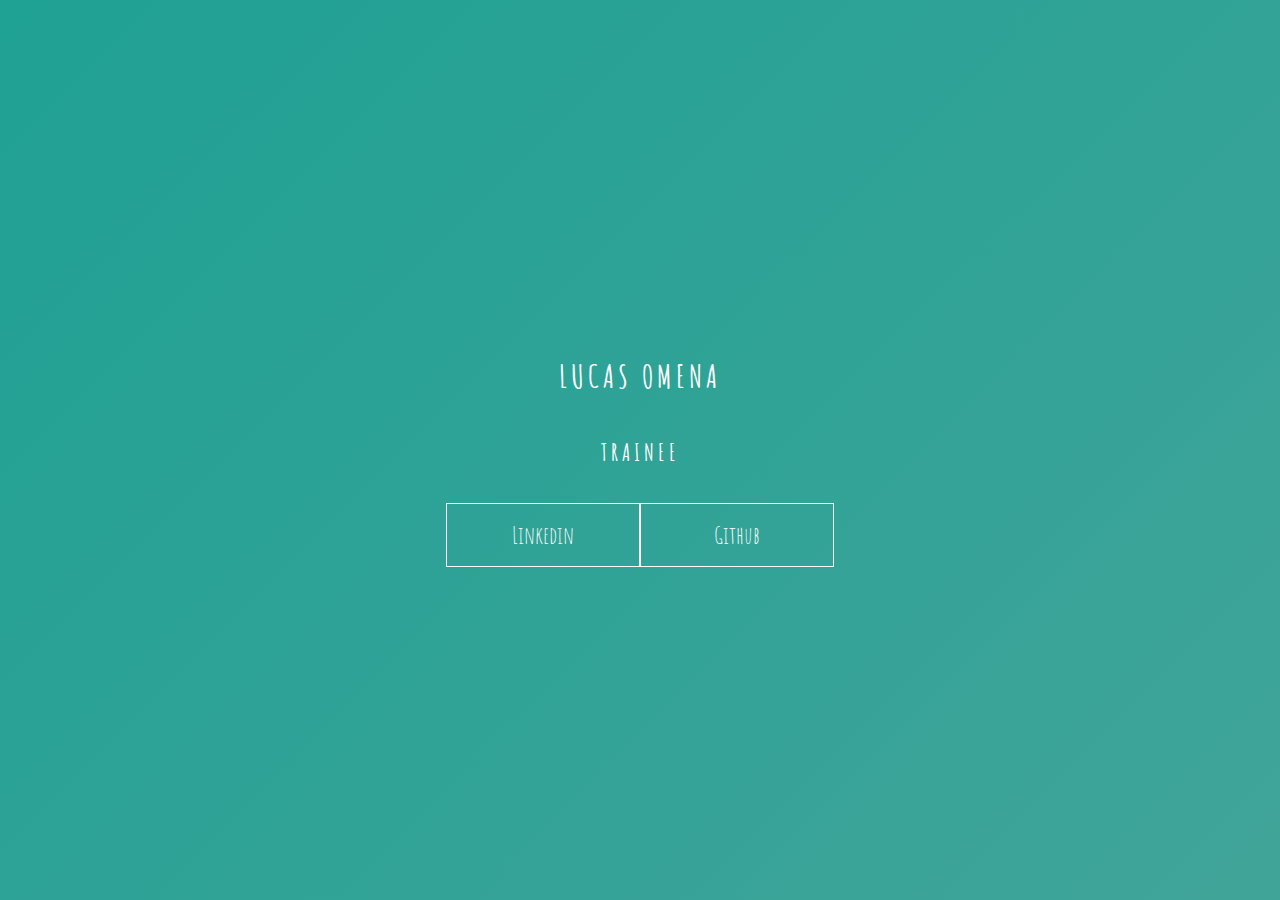
<file: keyframes_1/index.html>
<!DOCTYPE html>
<html lang="en">
<head>
    <meta charset="UTF-8">
    <meta name="viewport" content="width=device-width, initial-scale=1.0">
    <link rel="stylesheet" href="style.css">
    <title>Document</title>
</head>
<body>
    <div class="wrapper">
        <h1>Lucas Omena</h1>
        <h2>Trainee</h2>
        <div class="social-media">
            <a href="#">Linkedin</a>
            <a href="#">Github</a>
        </div>
    </div>
</body>
</html>
</file>
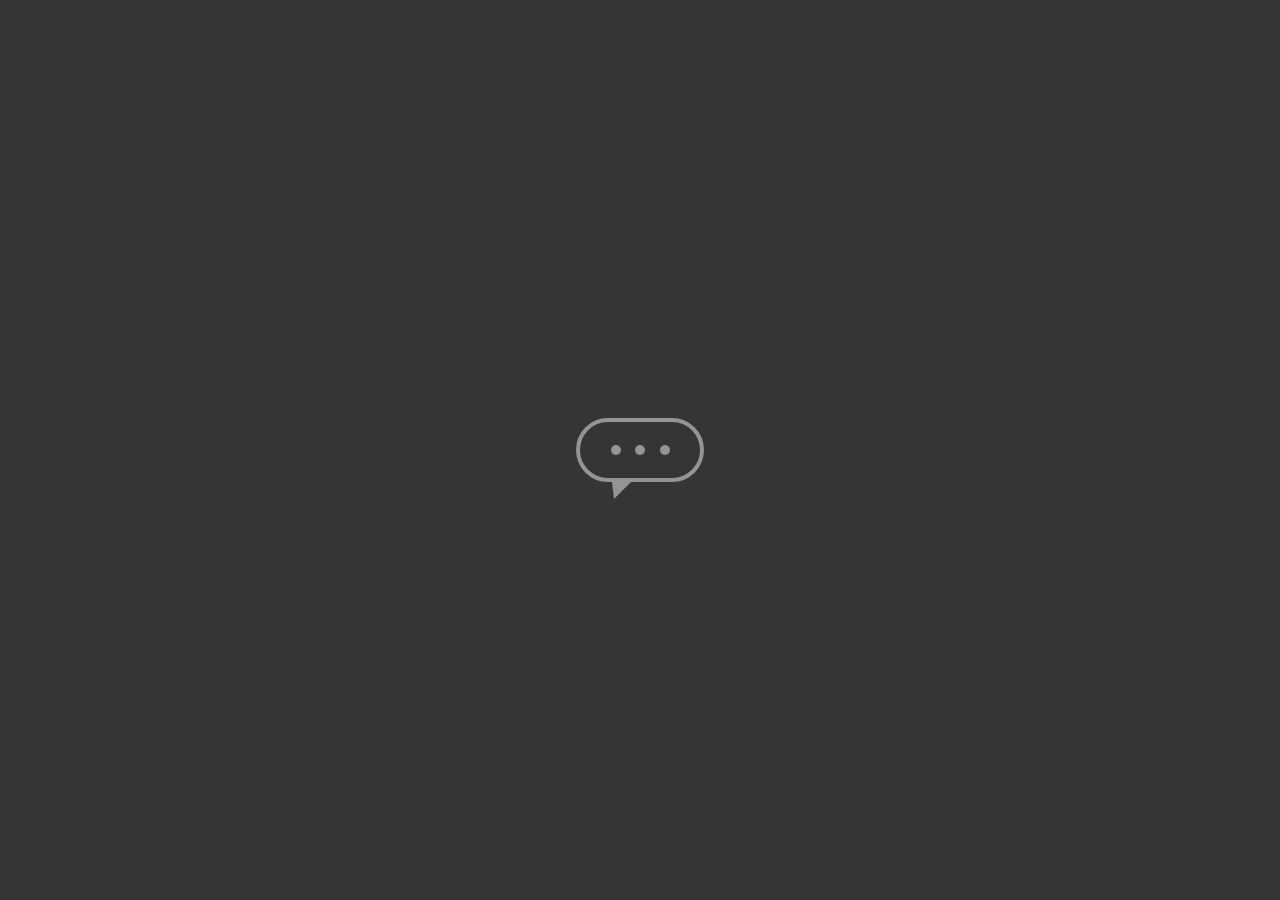
<file: keyframes_2/index.html>
<!DOCTYPE html>
<html lang="en">
<head>
    <meta charset="UTF-8">
    <meta name="viewport" content="width=device-width, initial-scale=1.0">
    <link rel="stylesheet" href="style.css">
    <title>Document</title>
</head>
<body>
    <main class="wrapper">
        <div class="chatbot">
            <div class="chatbot_loading"></div>
            <div class="chatbot_loading"></div>
            <div class="chatbot_loading"></div>
        </div>
    </main>
</body>
</html>
</file>
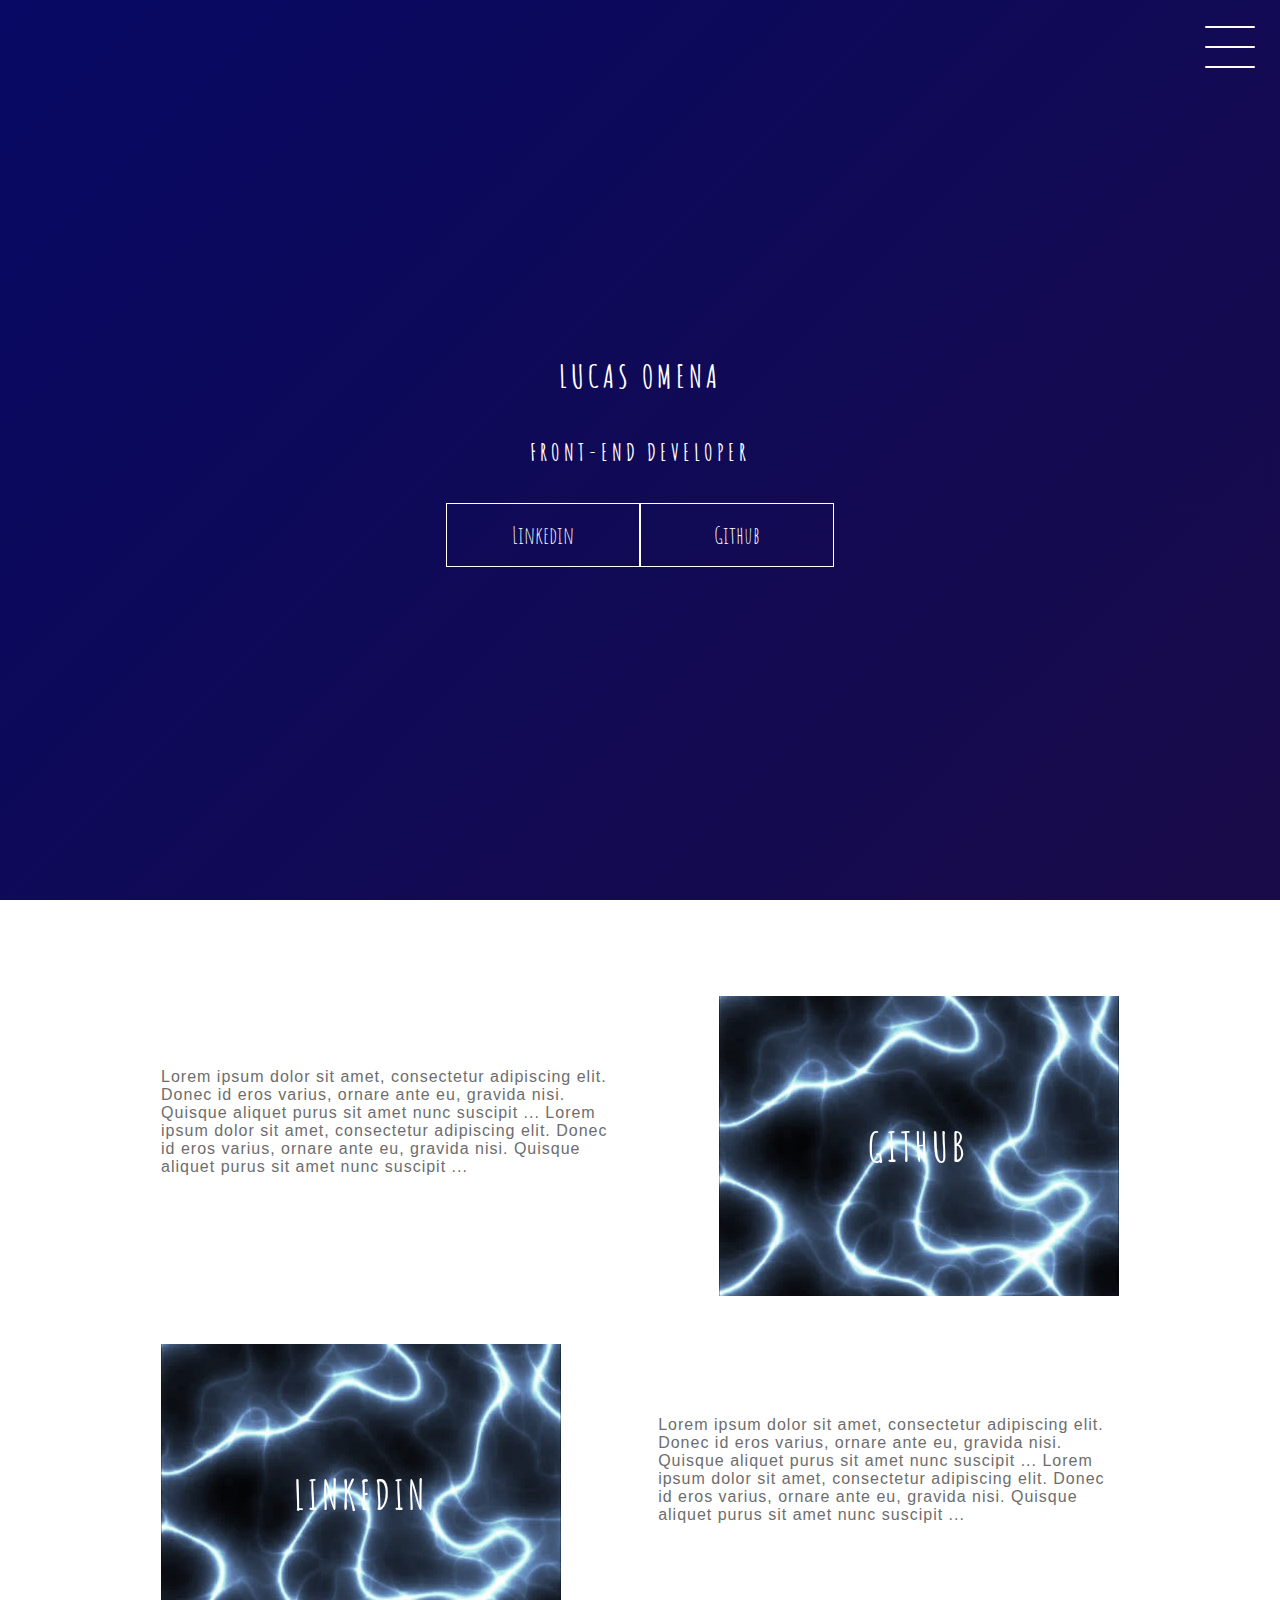
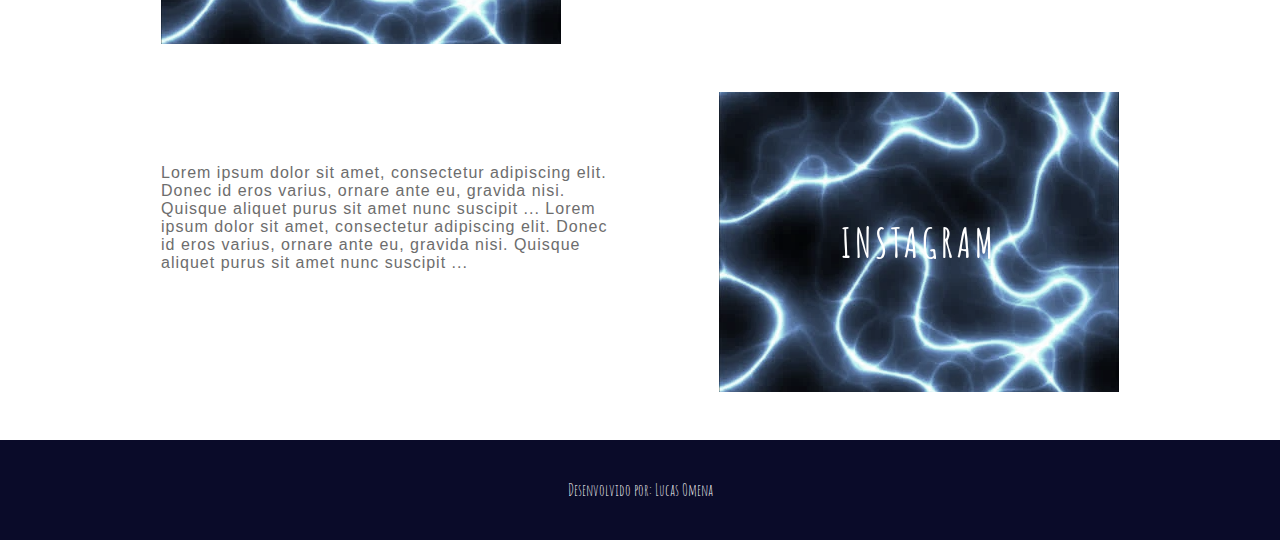
<file: projeto_final/index.html>
<!DOCTYPE html>
<html lang="en">
<head>
    <meta charset="UTF-8">
    <meta name="viewport" content="width=device-width, initial-scale=1.0">
    <link rel="stylesheet" href="style.css">
    <title>Lucas Omena</title>
</head>
<body>
    <header class="header-wrapper">
        <div class="header">
            <div class="checkbox-container">
                <div class="checkbox-wrapper">
                    <input type="checkbox" id="toggle">
                    <label class="checkbox" for="toggle">
                        <div class="trace"></div>
                        <div class="trace"></div>
                        <div class="trace"></div>
                    </label>
                    <div class="menu"></div>
                    <nav class="menu-items">
                        <ul>
                            <li>
                                <a href="#">Home</a>
                            </li>
                            <li>
                                <a href="#">Sobre</a>
                            </li>
                            <li>
                                <a href="#">Projetos</a>
                            </li>
                        </ul>
                    </nav>
                </div>
            </div>
        </div>
        <h1> Lucas Omena</h1>
        <h2>Front-end Developer</h2>
        <div class="social-media">
            <a href="https://www.linkedin.com/in/lucasomena" target="_blank">Linkedin</a>
            <a href="https://github.com/Lucaomena/" target="_blank">Github</a>
        </div>
    </header>
    <main class="container">
        <div class="card-container">
            <div class="card-text">
                Lorem ipsum dolor sit amet, consectetur adipiscing elit. Donec id eros varius, ornare ante eu, gravida nisi. Quisque aliquet purus sit amet nunc suscipit ...
                Lorem ipsum dolor sit amet, consectetur adipiscing elit. Donec id eros varius, ornare ante eu, gravida nisi. Quisque aliquet purus sit amet nunc suscipit ...
            </div>
            <div class="card">
                <div class="card-wrapper">
                    <h2>Github</h2>
                    <p>Veja meus projetos</p>
                </div>
            </div>
        </div>
            <div class="card-container">        
                <div class="card">
                    <div class="card-wrapper">
                        <h2>Linkedin</h2>
                        <p>Acompanhe minha carreira</p>
                    </div>
                    </div>
                    <div class="card-text">
                        Lorem ipsum dolor sit amet, consectetur adipiscing elit. Donec id eros varius, ornare ante eu, gravida nisi. Quisque aliquet purus sit amet nunc suscipit ...
                        Lorem ipsum dolor sit amet, consectetur adipiscing elit. Donec id eros varius, ornare ante eu, gravida nisi. Quisque aliquet purus sit amet nunc suscipit ...
                    </div>
                </div>
                  <div class="card-container">
            <div class="card-text">
                Lorem ipsum dolor sit amet, consectetur adipiscing elit. Donec id eros varius, ornare ante eu, gravida nisi. Quisque aliquet purus sit amet nunc suscipit ...
                Lorem ipsum dolor sit amet, consectetur adipiscing elit. Donec id eros varius, ornare ante eu, gravida nisi. Quisque aliquet purus sit amet nunc suscipit ...
            </div>
            <div class="card">
                <div class="card-wrapper">
                    <h2>Instagram</h2>
                    <p>Ou mais do meu dia-a-dia ;)</p>
                </div>
            </div>
        </div>
    </main>
    <footer class="footer">
        <p>Desenvolvido por: Lucas Omena</p>
    </footer>
</body>
</html>
</file>
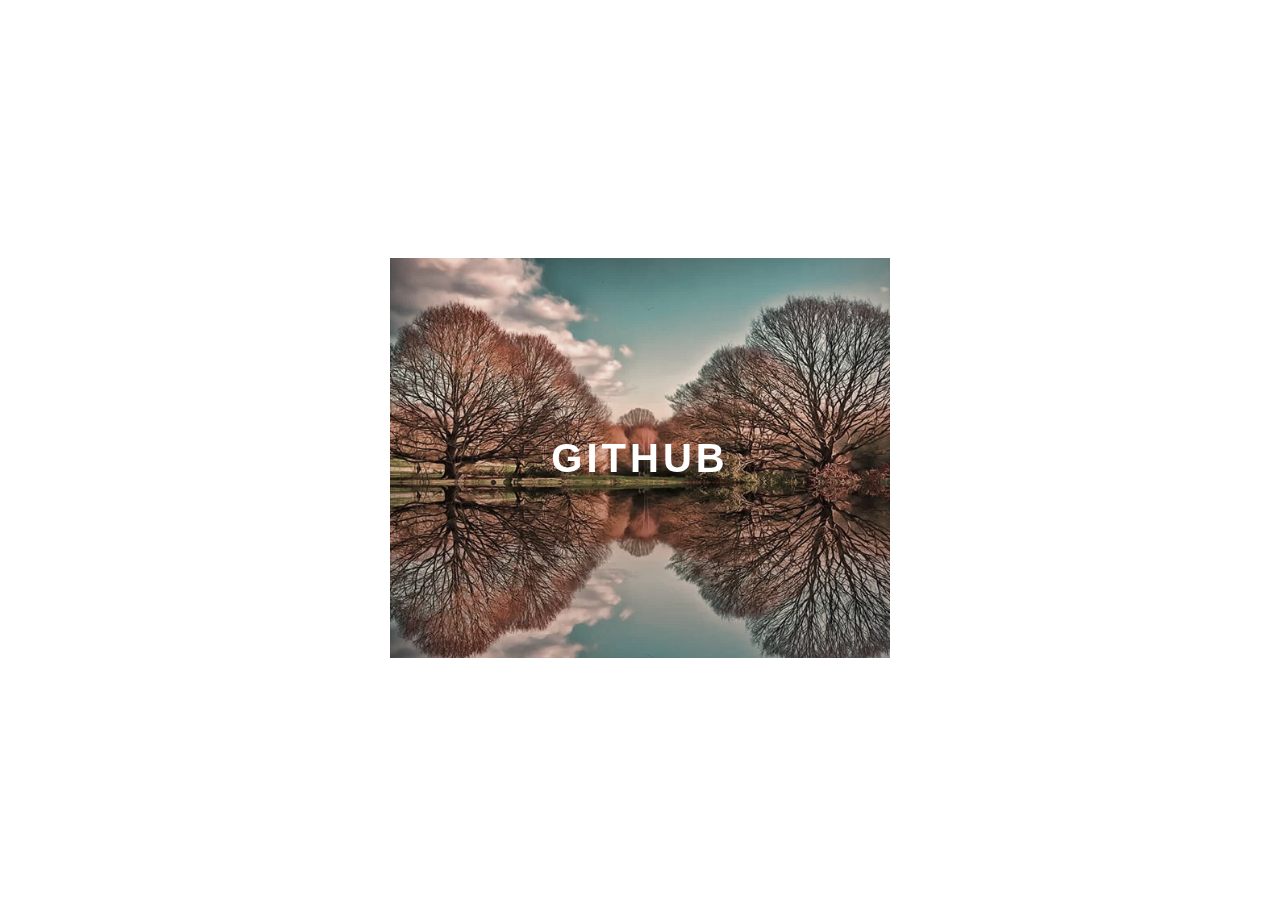
<file: TRANSITIONS_1/index.html>
<!DOCTYPE html>
<html lang="en">
<head>
    <meta charset="UTF-8">
    <meta name="viewport" content="width=device-width, initial-scale=1.0">
    <link rel="stylesheet" href="style.css">
    <title>Document</title>
</head>
<body>
    <div class="container">
        <div class="card">
            <div class="card-wrapper"> 
                <h2>Github</h2>
                <p>Veja meus projetos!</p>
            </div>
        </div>
    </div>
</body>
</html>
</file>
<file: keyframes_1/style.css>
@import url('https://fonts.googleapis.com/css2?family=Amatic+SC&display=swap');

body {
    margin: 0;
    padding: 0;
    color: #ffffff;
    font-family: 'amatic sc', sans-serif;
}

.wrapper {
    height: 100vh;
    width: 100vw;
    background: linear-gradient(-45deg, #5e0878, #085078, #4ca59b, #1fa194);
    background-size: 400% 400%;
    display: flex;
    flex-direction: column;
    justify-content: center;
    align-items: center;
    animation: backgroundTransition 8s ease-in-out infinite;
}

h1 {
    text-transform: uppercase;
    letter-spacing: 4px;
}

h2 {
    text-transform: uppercase;
    letter-spacing: 4px;   
}

.social-media {
    margin-top: 1rem;
    display: flex;
}

a {
    text-decoration: none;
    color: #ffffff;
    font-size: 24px;
    padding: 1rem 4rem;
    border:  1px solid #ffffff;
    min-width: 4rem;
    display: flex;
    justify-content: center;
    align-items: center;
    transition: .5s cubic-bezier(0.55, 0.25, 0.675, 0.97);
}

a:hover {
    color: #085078;
    background-color: #ffffff;
}

@keyframes backgroundTransition {
    0% {
        background-position: 0% 80%;
    }
    50% {
        background-position: 80% 100%;
    }
    100% {
        background-position: 0% 90%;
    }
}
</file>
<file: keyframes_2/style.css>
body {
    margin: 0;
    padding: 0;
    font-family: sans-serif;
}

.wrapper {
    height: 100vh;
    width: 100vw;
    background-color: rgb(53, 53, 53);
    display: flex;
    justify-content: center;
    align-items: center;
}

.chatbot {
    height: 4rem;
    width: 8rem;
    border-radius: 36px;
    border: 4px solid #949494;
    padding: 0 1rem;
    box-sizing: border-box;
    display: flex;
    justify-content: space-evenly;
    align-items: center;
    position: relative;
    transform: translateY(0);
    animation: chatTranslate 2s ease-in-out infinite;
}

.chatbot::before {
    content: '';
    width: 0;
    height: 0;
    position: absolute;
    bottom: -1.3rem;
    left: 2rem;
    border-left: 2px solid transparent;
    border-right: 17px solid transparent;
    border-top: 17px solid #949494;
}

.chatbot_loading {
    height: 10px;
    width: 10px;
    border-radius: 50%;
    background-color: #949494;
    transform: scale(1);
}

.chatbot_loading:nth-child(1){
    animation: pulse 1.5s ease-in-out infinite;
}

.chatbot_loading:nth-child(2){
    animation: pulse 1.5s ease-in-out infinite;
    animation-delay: 0.2s;
}

.chatbot_loading:nth-child(3){
    animation: pulse 1.5s ease-in-out infinite;
    animation-delay: 0.4s;
}

@keyframes pulse {
    0% {
        transform: scale(1);
    }
    50% {
        transform: scale(1.5);
    }
    100%{
        transform: scale(1);
    }
}
    
@keyframes chatTranslate {
    0% {
        transform: translateY(0);
    }
    50% {
        transform: translateY(15px) ;
    }
    100%{
        transform: translateY(0);
    }
}
</file>
<file: projeto_final/style.css>
@import url('https://fonts.googleapis.com/css2?family=Amatic+SC&display=swap');

body {
    padding: 0;
    margin: 0;
    color: #ffffff;
    font-family: 'amatic sc', sans-serif;
}

/* HEADER */

.header-wrapper {
    height: 100vh;
    width: 100%;
    background: linear-gradient(-45deg, #050404, #0a0b29, #1f0b3f, #070964);
    background-size: 400% 400%;
    display: flex;
    flex-direction: column;
    align-items: center;
    justify-content: center;
    position: relative;
    animation: backgroundTransition 8s ease-in-out infinite;
}

h1 {
    text-transform: uppercase;
    letter-spacing: 4px;
}

h2{
    text-transform: uppercase;
    letter-spacing: 4px;
}

.social-media {
    margin-top: 1rem;
    display: flex;
}

.social-media a{
    text-decoration: none;
    color: #ffffff;
    font-size: 24px;
    padding: 1rem 4rem;
    border: 1px solid #ffffff;
    min-width: 4rem;
    display: flex;
    justify-content: center;
    align-items: center;
    transition: .5s cubic-bezier(0.55, 0.025, 0.675, 0.97);
}

a:hover {
    color: #0a0b29;
    background-color: #ffffff;
}

@keyframes backgroundTransition {
    0% {
        background-position: 0% 80%;
    }
    50% {
        background-position: 80% 100%;
    }
    100% {
        background-position: 0% 90%;
    }
}

/*MENU HAMBURGUER*/

.checkbox-container{
    display: flex;
    justify-content: center;
    align-items: center;
}

.checkbox {
    height: 100px;
    width: 100px;
    position: absolute;
    top: 0;
    right: 0;
    display: flex;
    justify-content: center;
    cursor: pointer;
    z-index: 9999;
    transition: 400ms ease-in-out 0s;
}

.checkbox .trace{
    width: 50px;
    height: 2px;
    background-color: #ffffff;
    position: absolute;
    border-radius: 4px;
    transition: 0.5s ease-in-out;
}

.checkbox .trace:nth-child(1) {
    top: 26px;
    transform: rotate(0);
}

.checkbox .trace:nth-child(2) {
    top: 46px;
    transform: rotate(0);
}

.checkbox .trace:nth-child(3) {
    top: 66px;
    transform: rotate(0);
}

#toggle {
    display: none;
}

/* MENU*/

.menu {
    position: absolute;
    top: 28px;
    right: 30px;
    background: transparent;
    height: 40px;
    width: 40px;
    border-radius: 50%;
    box-shadow: 0px 0px 0px 0px #ffffff;
    z-index: -1;
    transition: 400ms ease-in-out 0s;
}

.menu-items {
    position: fixed;
    top:0;
    left: 0;
    width: 100%;
    height: 100vh;
    display: flex;
    justify-content: center;
    align-items: center;
    z-index: 2;
    opacity: 0;
    visibility: hidden;
    transition: 400ms ease-in-out 0s;
}

.menu-items ul{
    list-style-type: none;
}

.menu-items ul li a{
    margin: 10px 0;
    color: #0a0b29;
    text-decoration: none;
    text-transform: uppercase;
    letter-spacing: 4px;
    font-size: 40px;
}

/* ANIMAÇÃO DO MENU*/

#toggle:checked + .checkbox .trace:nth-child(1) {
    transform: rotate(45deg);
    background-color: #0a0b29;
    top: 47px;
}

#toggle:checked + .checkbox .trace:nth-child(2) {
    transform: translate(-100px);
    width: 30px;
    visibility: hidden;
    opacity: 0;
}

#toggle:checked + .checkbox .trace:nth-child(3) {
    transform: rotate(-45deg);
    background-color: #0a0b29;
    top: 48px;
}

#toggle:checked + .checkbox {
    background-color: white;
}

#toggle:checked ~ .menu{
    box-shadow: 0px 0px 0px 100vmax white;
    z-index: 1;
}

#toggle:checked ~ .menu-items{
    visibility: visible;
    opacity: 1;
} 

/* CARDS*/

.container {
    width: 100%;
    height: auto;
    display: flex;
    flex-direction: column;
    justify-content: space-between;
    align-items: center;
    margin: 3rem 0;
}

.card-container {
    display: flex;
    align-items: center;
    justify-content: space-evenly;
    width: 90%;
}

.card {
    height: 300px;
    width: 400px;
    margin: 3rem 0 0;
    background-image: url('./room.jpg');
    background-position: center;
    background-repeat: no-repeat;
    background-size: cover;
    display: flex;
    justify-content: center;
    align-items: center;
    filter: grayscale(0.5);
    color: #ffffff;
    cursor: pointer;
    transition: 0.3s;
}

.card-text {
    width: 40%;
    font-family: sans-serif;
    letter-spacing: 1px;
    color: rgb(109, 109, 109)
}

.card-wrapper {
    text-align: center;
    display: flex;
    flex-direction: column;
    justify-content: center;
    align-items: center;
    position: relative;
}

.card-wrapper::before{
    content: '';
    position: absolute;
    height: 100px;
    width: 100px;
    display: block;
    border: 1px solid #ffffff;
    opacity: 0;
    transition: 0.3s;
}

.card-wrapper h2 {
    font-size: 40px;
    text-transform: uppercase;
    letter-spacing: 4px;
    margin: 0;
    transition: 0.3s;
}

.card-wrapper p {
    font-size: 0;
    visibility: hidden;
    opacity: 0;
    font-weight: bold;
    text-transform: uppercase;
    transition: 0.3s;
}

.card:hover > .card-wrapper::before {
    width: 350px;
    height: 250px;
    opacity: 1;
}

.card:hover >.card-wrapper p {
    font-size: 14px;
    opacity: 1;
    visibility: visible;
}

/* FOOTER */

.footer {
    height: 100px;
    width: 100%;
    display: flex;
    justify-content: center;
    align-items: center;
    background-color: #0a0b29;
}

/* RESPONSIVO */

@media (max-width: 800px){
    .social-media{
        display:flex;
        flex-direction: column;
    }

    .container{
        margin-top: 0;
    }

    .card-container{
        flex-direction: column;
    }

    .container .card-container:nth-child(1),
    .container .card-container:nth-child(3) {
        flex-direction: column-reverse;
    }

    .card{
        height: 250px;
        width: 250px;
    }

    .card-text{
        width: 90%;
        margin-top: 2rem;
        text-align: center;
    }

    .card:hover > .card-wrapper::before {
        height: 190px;
        width: 190px;
    }
}
</file>
<file: TRANSITIONS_1/style.css>
body {
    font-family: sans-serif;
}

.container {
    width: 100%;
    height: 100vh;
    display: flex;
    justify-content: center;
    align-items: center;
}

.card {
    height: 400px;
    width: 500px;
    background-image: url('./landscape.jpg');
    background-position: center;
    background-repeat: no-repeat;
    background-size: cover;
    display:flex;
    justify-content: center;
    align-items: center;
    filter: grayscale(0.5);
    color: white;
    cursor: pointer;
    transition: 0.3s;
}

.card-wrapper {
    text-align:center;
    display: flex;
    flex-direction: column;
    justify-content: center;
    align-items: center;
    position: relative;
}

.card-wrapper::before{
    content: '';
    position: absolute;
    height: 100px;
    width: 100px;
    display: block;
    border: 1px solid white;
    opacity: 0;
    transition: 0.3s;
}

.card-wrapper h2{
    font-size: 40px;
    text-transform: uppercase;
    letter-spacing: 4px;
    margin:0;
    transition:0.3s;
}

.card-wrapper p {
    font-size: 0;
    visibility: hidden;
    opacity: 0;
    font-weight: bold;
    text-transform: uppercase;
    transition: 0.3s;
}

.card:hover {
    filter:unset;
}

.card:hover > .card-wrapper::before {
    height: 300px;
    width: 400px;
    opacity: 1;
}

.card:hover > .card-wrapper p {
    opacity: 1;
    visibility: visible;
    font-size: 14px;
}
</file>
